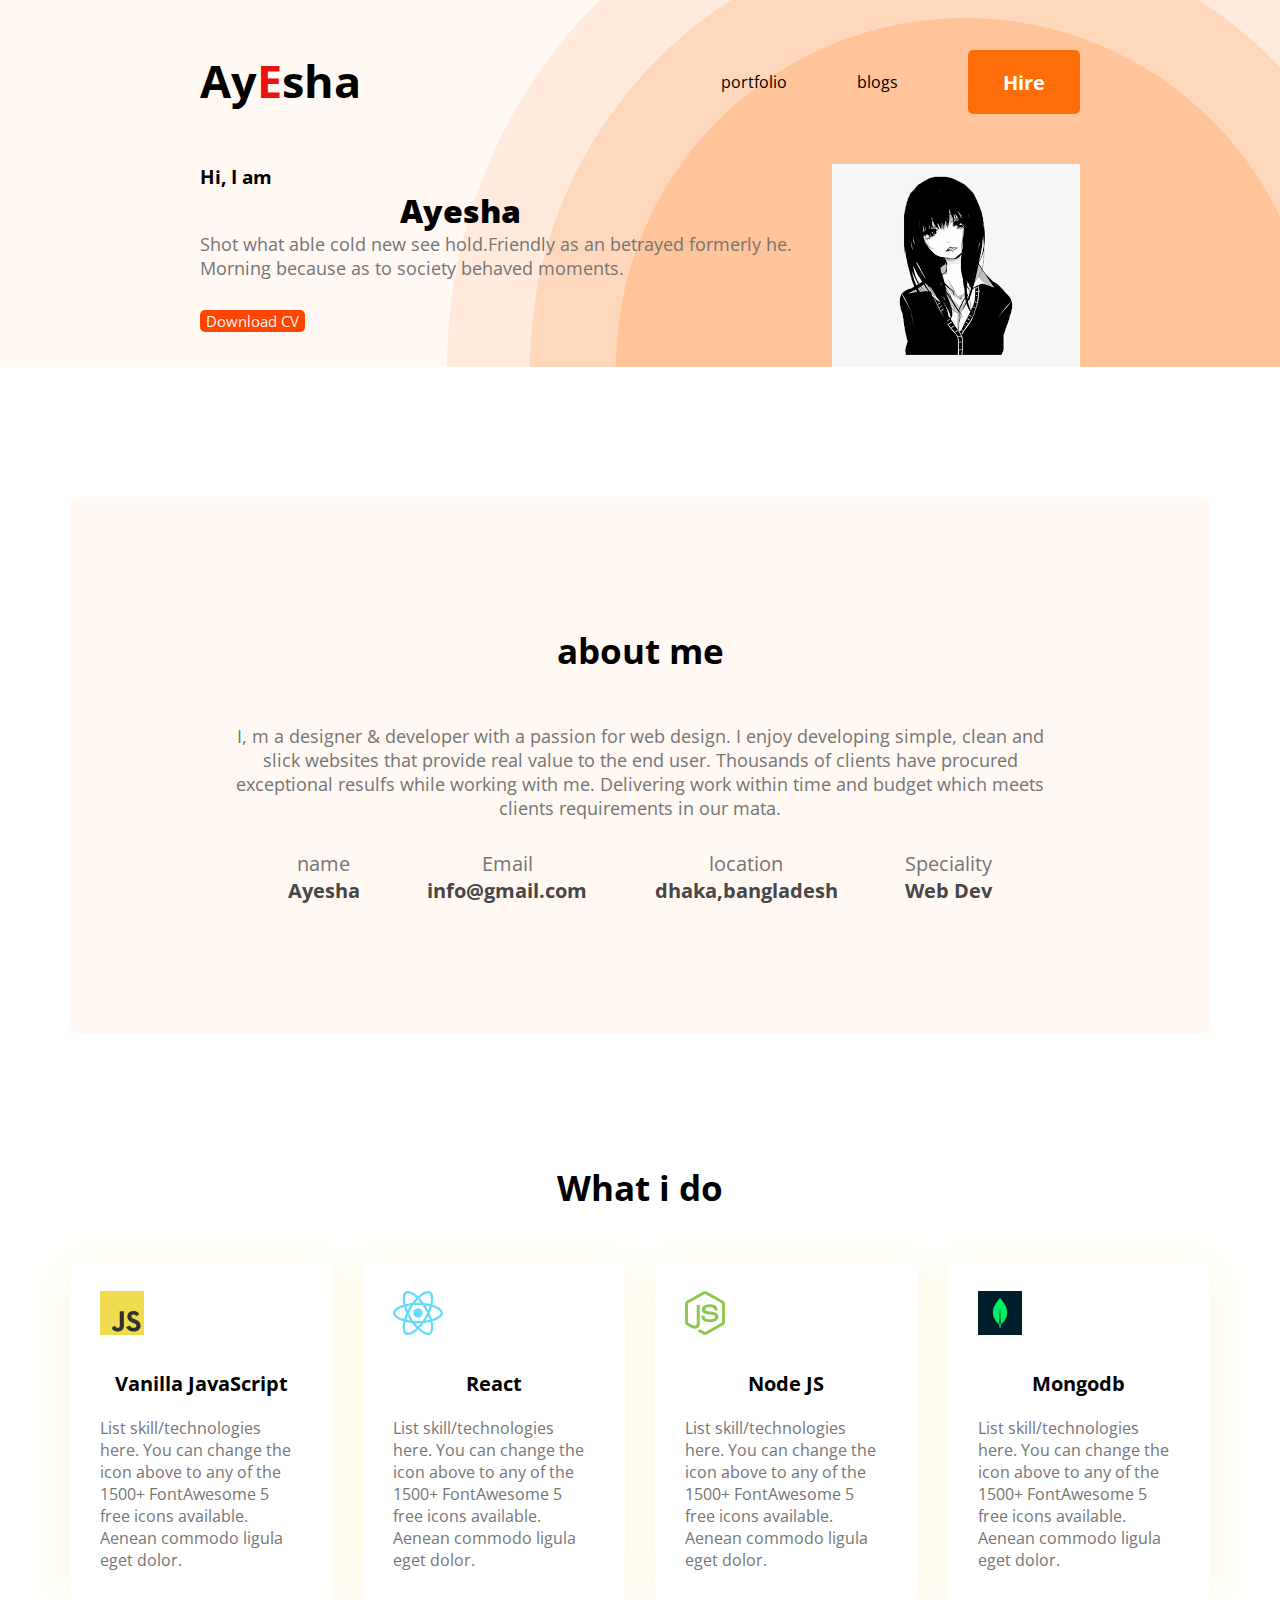
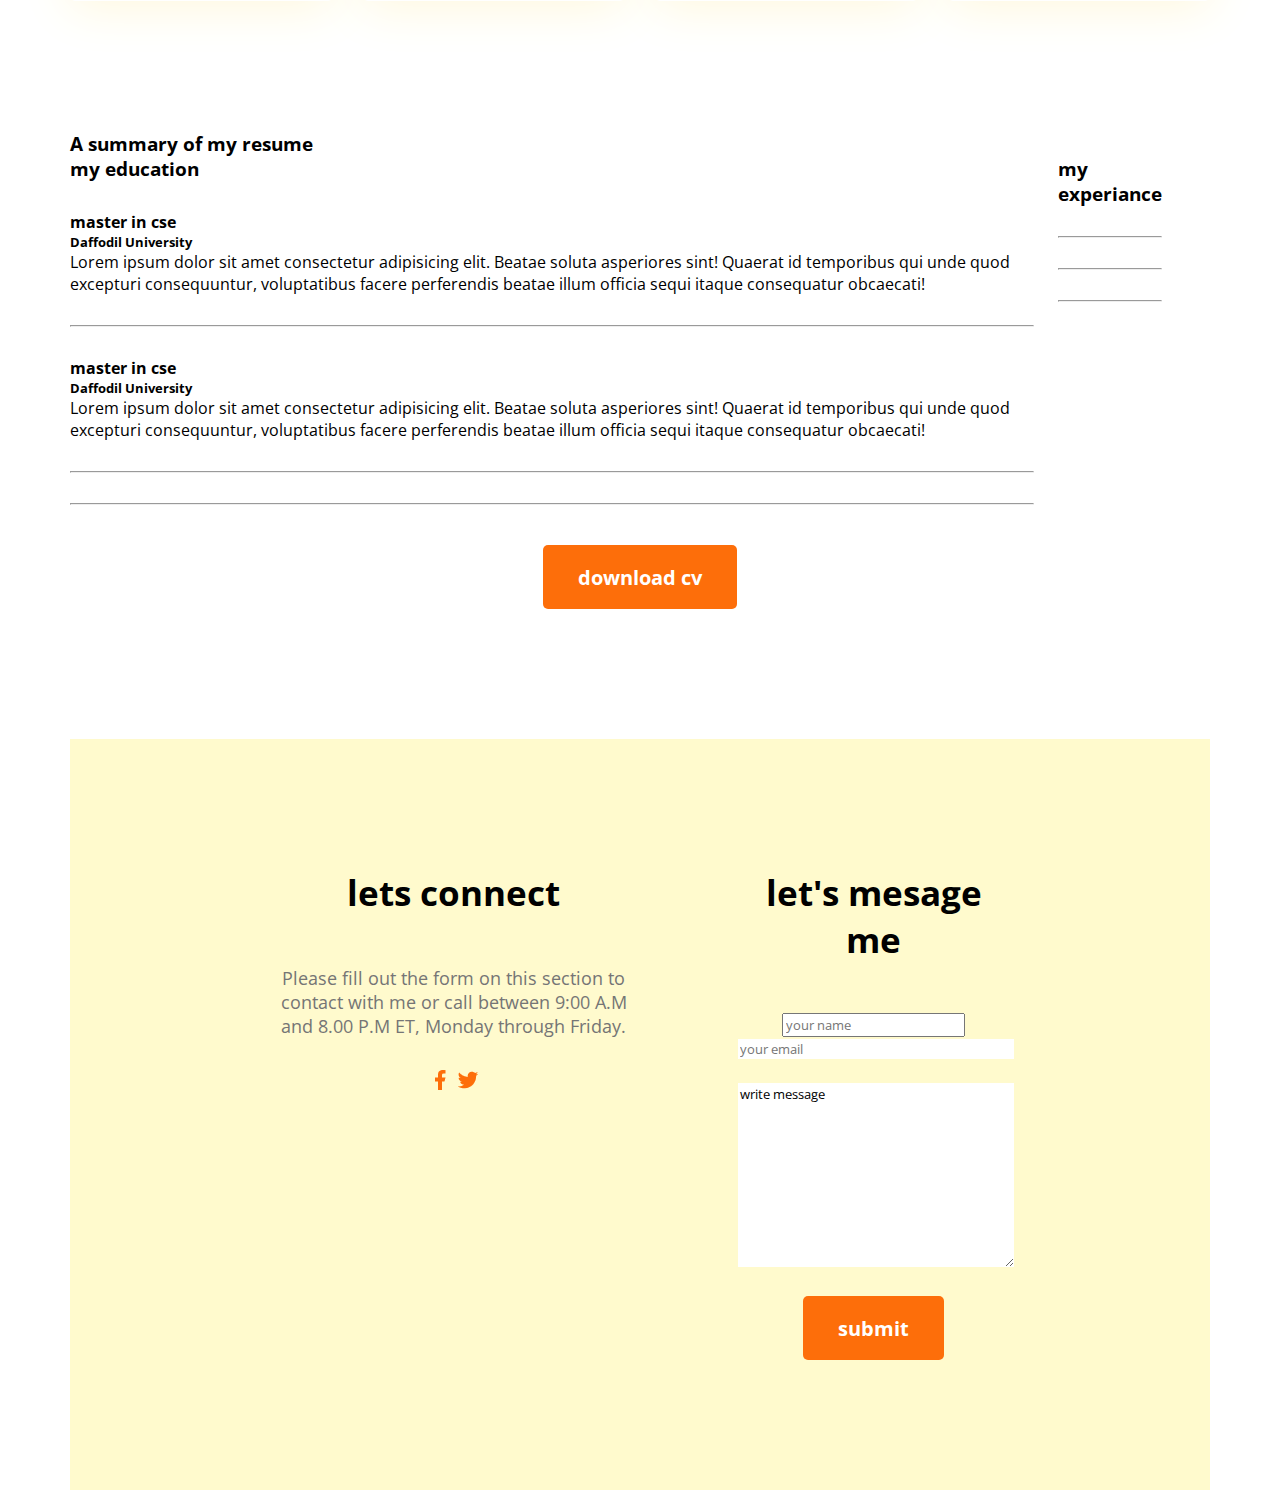
<file: index.html>
<!DOCTYPE html>
<html lang="en">
<head>
    <meta charset="UTF-8">
    <meta http-equiv="X-UA-Compatible" content="IE=edge">
    <meta name="viewport" content="width=device-width, initial-scale=1.0">
    <title>Developer portfolio</title>
    <link rel="stylesheet" href="styles/portfolio.css">
    <link rel="preconnect" href="https://fonts.googleapis.com"><link rel="preconnect" href="https://fonts.gstatic.com" crossorigin><link href="https://fonts.googleapis.com/css2?family=Open+Sans&display=swap" rel="stylesheet">
<link rel="stylesheet" href="styles/portfolio.css">
</head>
<body>
    <header class="header">
<nav>
    <h2 class="nav-title">Ay<span class="text-primary">E</span>sha
    </h2>
    <ul>
        <li>portfolio</li>
        <li>blogs</li>
        <li><button class="btn-primary">Hire</button></li>
    </ul>
</nav>
<!-- header banner -->
<div class="banner">
    <div>
    <h3>Hi, I am</h3>
    <h1 class="banner title"> <b> Ayesha</b></h1>
    <p class="banner-description">Shot what able cold new see hold.Friendly as an betrayed formerly he. Morning because as to society behaved moments.</p>
    <button class="primary">Download CV

    </button>
</div>
<img src="images/images.png" alt="">
</div>
    </header>
    <main>
<section class="about">
    <h3 class="section-title" >about me</h3>
    <p class="section-description">I, m a designer & developer with a passion for web design. I enjoy developing simple, clean and slick websites that provide real value to the end user. Thousands of clients have procured exceptional resulfs while working with me. Delivering work within time and budget which meets clients requirements in our mata.</p>
    <div class="about-info-container">
<div class="about-info">
    <p class="info-title">name</p>
    <p class="info-description">Ayesha</p>
</div>
<div class="about-info">
    <p class="info-title">Email</p>
    <p class="info-description">info@gmail.com</p>
</div>
<div class="about-info">
    <p class="info-title">location</p>
    <p class="info-description">dhaka,bangladesh</p>
</div>
<div class="about-info">
    <p class="info-title">Speciality</p>
    <p class="info-description">Web Dev</p>
</div>
    </div>
</section>
<!-- what i do section -->
<section>
 <h3 class="section-title">What i do</h3> 
 <div class="skills-container">
    <div class="skill">
        <img src="images/icons/js.png" alt="">
        <p class="skill-title">Vanilla JavaScript</p>
        <p class="skill-description">List skill/technologies here. You can change the icon above to any of the 1500+ FontAwesome 5 free icons available. Aenean commodo ligula eget dolor.</p>
    </div>
    <div class="skill">
        <img src="images/icons/react.png" alt="">
        <p class="skill-title">React</p>
        <p class="skill-description">List skill/technologies here. You can change the icon above to any of the 1500+ FontAwesome 5 free icons available. Aenean commodo ligula eget dolor.</p>
    </div>
    <div class="skill">
        <img src="images/icons/nodejs.png" alt="">
        <p class="skill-title">Node JS</p>
        <p class="skill-description">List skill/technologies here. You can change the icon above to any of the 1500+ FontAwesome 5 free icons available. Aenean commodo ligula eget dolor.</p>
    </div>
    <div class="skill">
        <img src="images/icons/mongo.png" alt="">
        <p class="skill-title">Mongodb</p>
        <p class="skill-description">List skill/technologies here. You can change the icon above to any of the 1500+ FontAwesome 5 free icons available. Aenean commodo ligula eget dolor.</p>
    </div>
 </div>  
</section>
<section>
    <!-- resume section -->
    <section class="resume"></section>
    <h3 class="sction-title">A summary of my resume</h3>
    <div class="resume-content">
    <div>
            <h3 class="resume-title">my education</h3>
            <div class="resume-item">
                <h4 class="title">master in cse</h4>
                <h5 class="sub-title">Daffodil University</h5>
                <p class="description">Lorem ipsum dolor sit amet consectetur adipisicing elit. Beatae soluta asperiores sint! Quaerat id temporibus qui unde quod excepturi consequuntur, voluptatibus facere perferendis beatae illum officia sequi itaque consequatur obcaecati!</p>
            </div>
           <hr> 
            <div class="resume-item">
                <h4 class="title">master in cse</h4>
                <h5 class="sub-title">Daffodil University</h5>
                <p class="description">Lorem ipsum dolor sit amet consectetur adipisicing elit. Beatae soluta asperiores sint! Quaerat id temporibus qui unde quod excepturi consequuntur, voluptatibus facere perferendis beatae illum officia sequi itaque consequatur obcaecati!</p>
            </div>
           <hr> 
           <div class="resume-item"></div>
           <hr>
        </div>
        <div>
            <h3 class="resume-title">my experiance</h3>
            <div class="resume-item"></div>
            <hr> <div class="resume-item"></div>
            <hr> <div class="resume-item"></div>
            <hr>
        </div>
        <div>
            
        </div> <br>

</div>
    </div>
</section>
<div class="resume-button">
    <button class="btn-primary">download cv</button>
    <!-- contract section -->
    <section class="contact">
        <div>
          <h3 class="section-title">lets connect</h3> 
          <p class="section-description">Please fill out the form on this section to contact with me or call between 9:00 A.M and 8.00 P.M ET, Monday through Friday.</p> 
          <a href="">
            <img src="images/icons/facebook.png" alt="">
          </a>
          <a href="">
            <img src="images/icons/twitter.png" alt="">
          </a>
        </div>
        <div>
            <h3 class="section-title">let's mesage me</h3>
            <form action="">
                <input type="text" name="" id="" placeholder="your name">
                <input type="email" name="" id=""placeholder
                ="your email">
                <textarea name="" id="" cols="30" rows="10">write message</textarea>
                <input class="btn-primary" type="submit" value="submit">
            </form>

        </div>

    </section>
    
    </main>
    <footer>

    </footer>
</body>
</html>
</file>
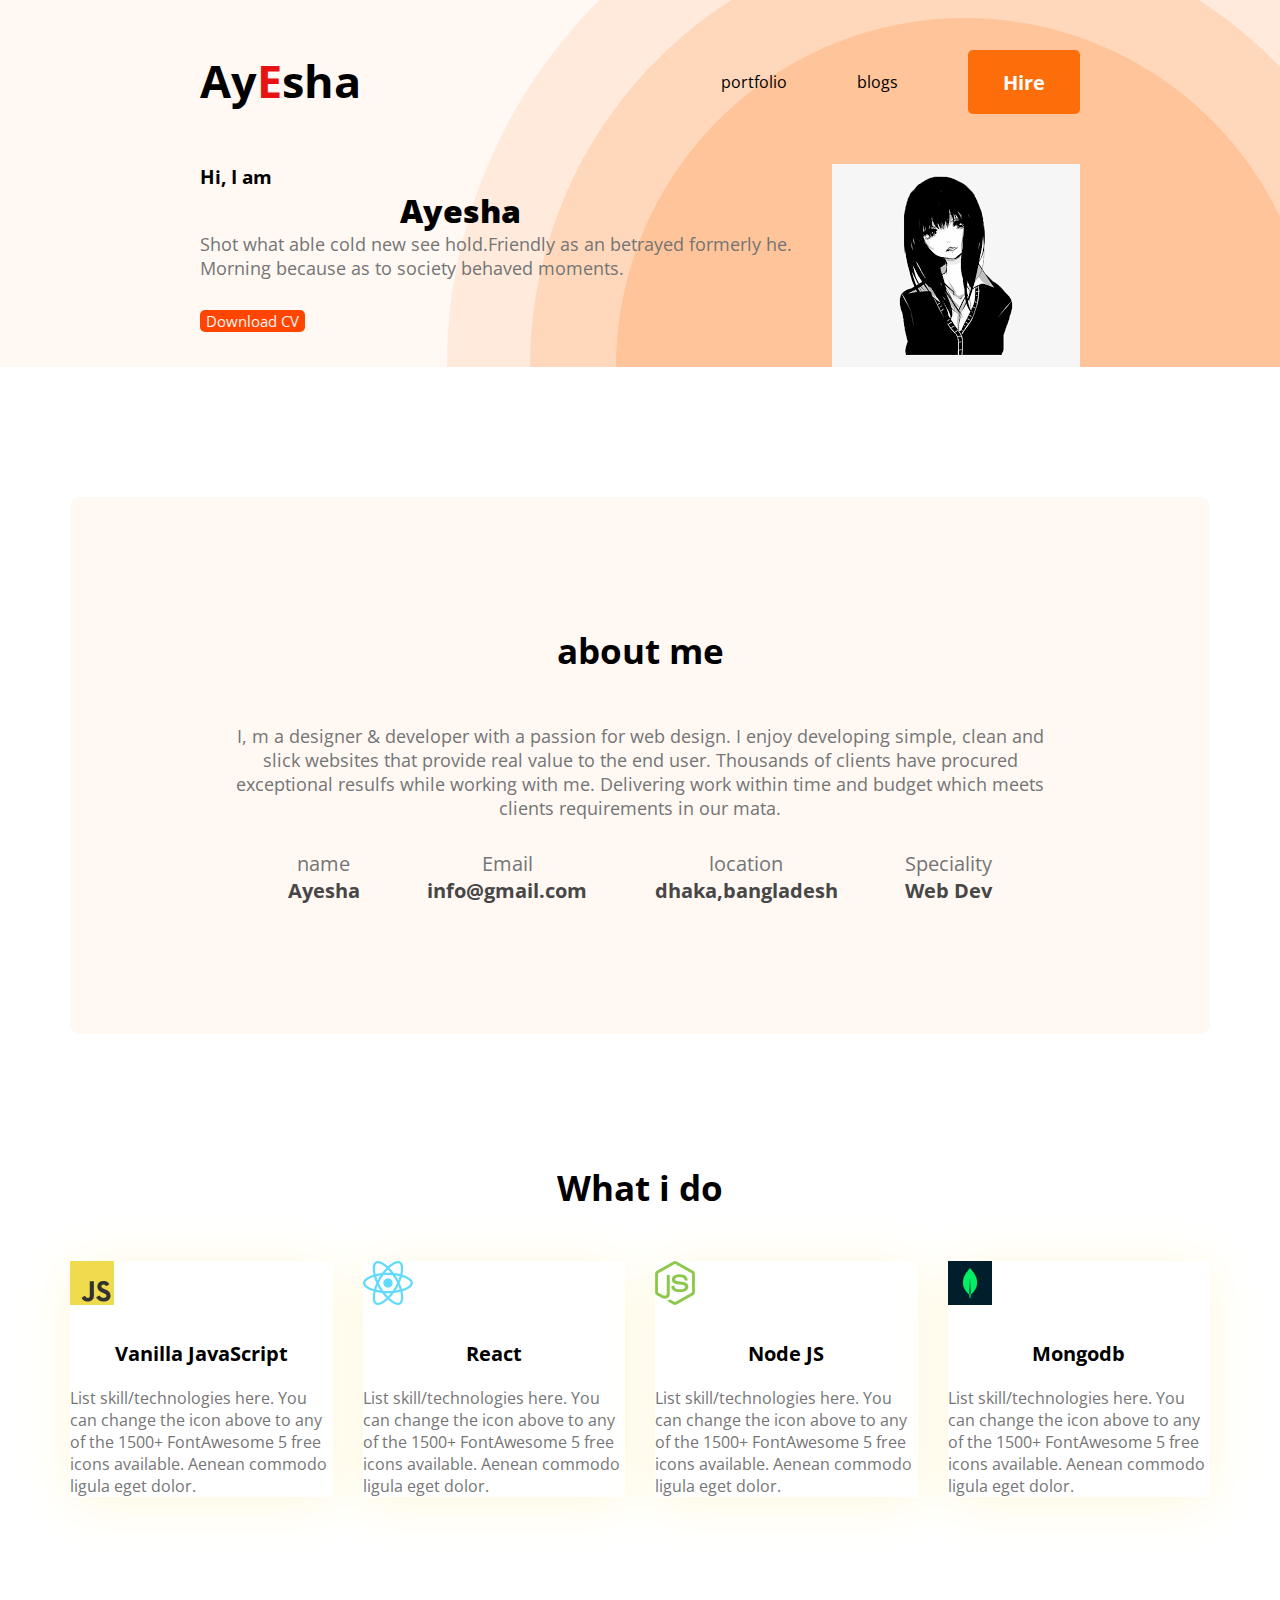
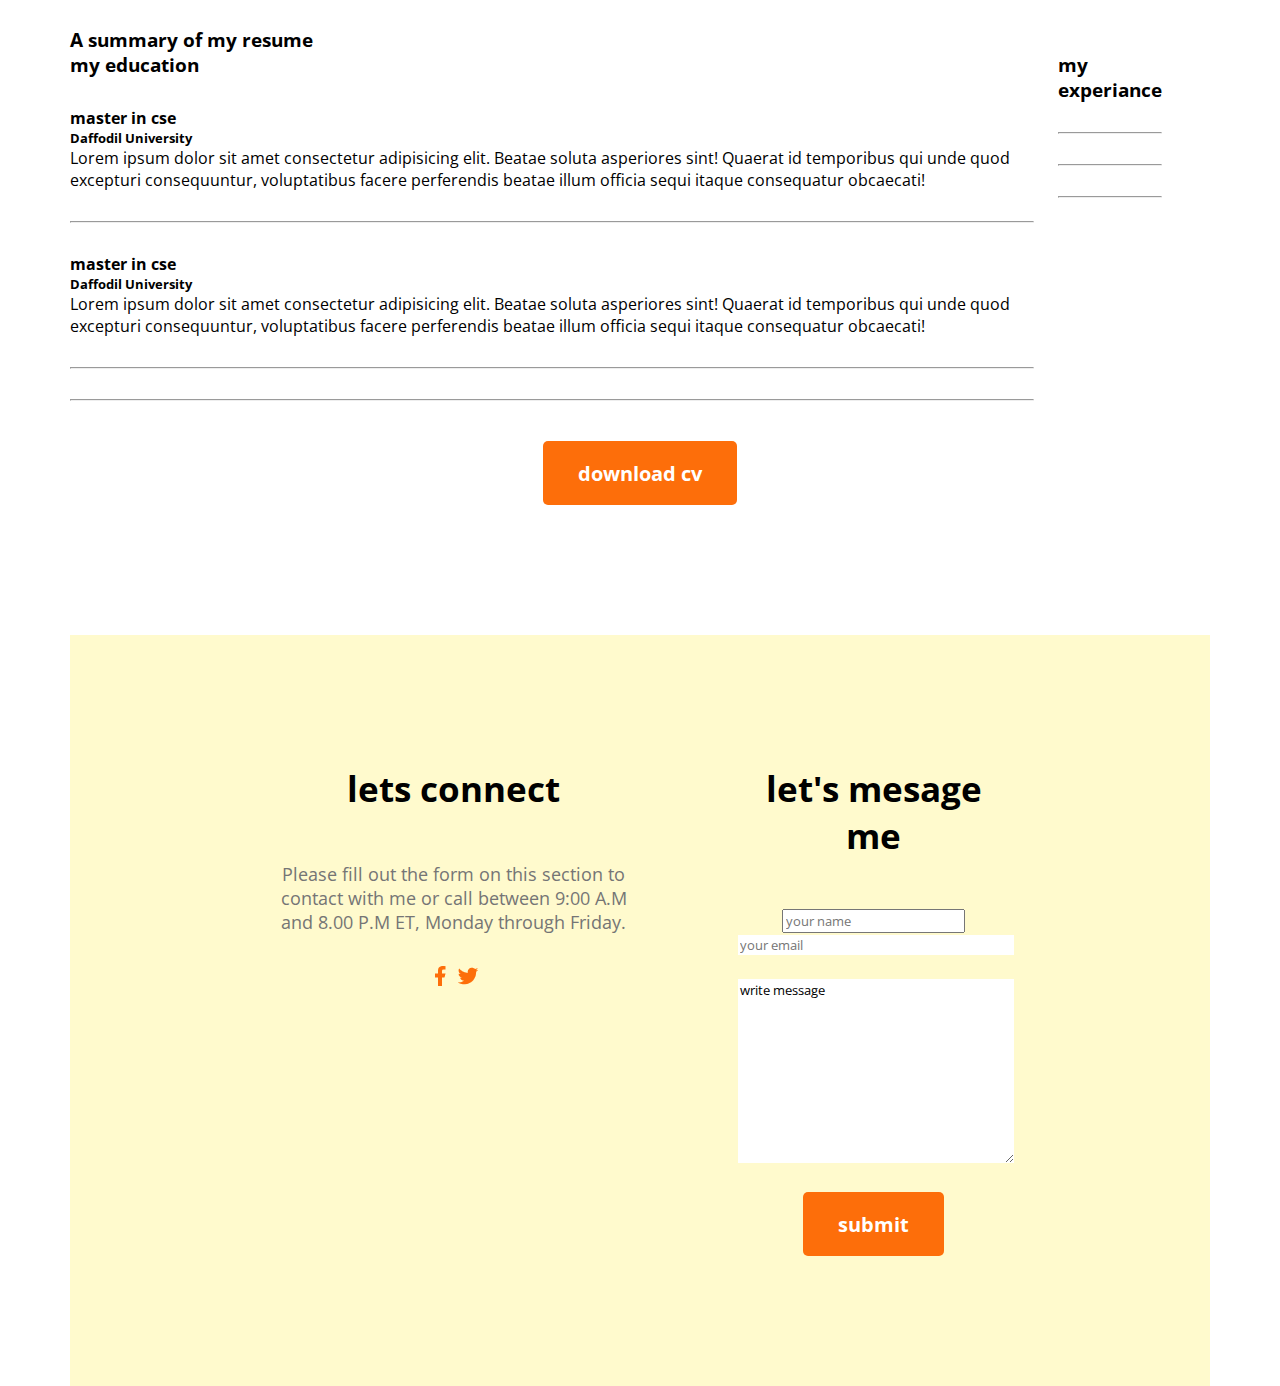
<file: images/index.html>
<!DOCTYPE html>
<html lang="en">
<head>
    <meta charset="UTF-8">
    <meta http-equiv="X-UA-Compatible" content="IE=edge">
    <meta name="viewport" content="width=device-width, initial-scale=1.0">
    <title>Developer portfolio</title>
    <link rel="stylesheet" href="styles/portfolio.css">
    <link rel="preconnect" href="https://fonts.googleapis.com"><link rel="preconnect" href="https://fonts.gstatic.com" crossorigin><link href="https://fonts.googleapis.com/css2?family=Open+Sans&display=swap" rel="stylesheet">
<link rel="stylesheet" href="styles/portfolio.css">
</head>
<body>
    <header class="header">
<nav>
    <h2 class="nav-title">Ay<span class="text-primary">E</span>sha
    </h2>
    <ul>
        <li>portfolio</li>
        <li>blogs</li>
        <li><button class="btn-primary">Hire</button></li>
    </ul>
</nav>
<!-- header banner -->
<div class="banner">
    <div>
    <h3>Hi, I am</h3>
    <h1 class="banner title"> <b> Ayesha</b></h1>
    <p class="banner-description">Shot what able cold new see hold.Friendly as an betrayed formerly he. Morning because as to society behaved moments.</p>
    <button class="primary">Download CV

    </button>
</div>
<img src="./images.png" alt="">
</div>
    </header>
    <main>
<section class="about">
    <h3 class="section-title" >about me</h3>
    <p class="section-description">I, m a designer & developer with a passion for web design. I enjoy developing simple, clean and slick websites that provide real value to the end user. Thousands of clients have procured exceptional resulfs while working with me. Delivering work within time and budget which meets clients requirements in our mata.</p>
    <div class="about-info-container">
<div class="about-info">
    <p class="info-title">name</p>
    <p class="info-description">Ayesha</p>
</div>
<div class="about-info">
    <p class="info-title">Email</p>
    <p class="info-description">info@gmail.com</p>
</div>
<div class="about-info">
    <p class="info-title">location</p>
    <p class="info-description">dhaka,bangladesh</p>
</div>
<div class="about-info">
    <p class="info-title">Speciality</p>
    <p class="info-description">Web Dev</p>
</div>
    </div>
</section>
<!-- what i do section -->
<section>
 <h3 class="section-title">What i do</h3> 
 <div class="skills-container">
    <div class="skill">
        <img src="./icons/js.png" alt="">
        <p class="skill-title">Vanilla JavaScript</p>
        <p class="skill-description">List skill/technologies here. You can change the icon above to any of the 1500+ FontAwesome 5 free icons available. Aenean commodo ligula eget dolor.</p>
    </div>
    <div class="skill">
        <img src="./icons/react.png" alt="">
        <p class="skill-title">React</p>
        <p class="skill-description">List skill/technologies here. You can change the icon above to any of the 1500+ FontAwesome 5 free icons available. Aenean commodo ligula eget dolor.</p>
    </div>
    <div class="skill">
        <img src="./icons/nodejs.png" alt="">
        <p class="skill-title">Node JS</p>
        <p class="skill-description">List skill/technologies here. You can change the icon above to any of the 1500+ FontAwesome 5 free icons available. Aenean commodo ligula eget dolor.</p>
    </div>
    <div class="skill">
        <img src="./icons/mongo.png" alt="">
        <p class="skill-title">Mongodb</p>
        <p class="skill-description">List skill/technologies here. You can change the icon above to any of the 1500+ FontAwesome 5 free icons available. Aenean commodo ligula eget dolor.</p>
    </div>
 </div>  
</section>
<section>
    <!-- resume section -->
    <section class="resume"></section>
    <h3 class="sction-title">A summary of my resume</h3>
    <div class="resume-content">
    <div>
            <h3 class="resume-title">my education</h3>
            <div class="resume-item">
                <h4 class="title">master in cse</h4>
                <h5 class="sub-title">Daffodil University</h5>
                <p class="description">Lorem ipsum dolor sit amet consectetur adipisicing elit. Beatae soluta asperiores sint! Quaerat id temporibus qui unde quod excepturi consequuntur, voluptatibus facere perferendis beatae illum officia sequi itaque consequatur obcaecati!</p>
            </div>
           <hr> 
            <div class="resume-item">
                <h4 class="title">master in cse</h4>
                <h5 class="sub-title">Daffodil University</h5>
                <p class="description">Lorem ipsum dolor sit amet consectetur adipisicing elit. Beatae soluta asperiores sint! Quaerat id temporibus qui unde quod excepturi consequuntur, voluptatibus facere perferendis beatae illum officia sequi itaque consequatur obcaecati!</p>
            </div>
           <hr> 
           <div class="resume-item"></div>
           <hr>
        </div>
        <div>
            <h3 class="resume-title">my experiance</h3>
            <div class="resume-item"></div>
            <hr> <div class="resume-item"></div>
            <hr> <div class="resume-item"></div>
            <hr>
        </div>
        <div>
            
        </div> <br>

</div>
    </div>
</section>
<div class="resume-button">
    <button class="btn-primary">download cv</button>
    <!-- contract section -->
    <section class="contact">
        <div>
          <h3 class="section-title">lets connect</h3> 
          <p class="section-description">Please fill out the form on this section to contact with me or call between 9:00 A.M and 8.00 P.M ET, Monday through Friday.</p> 
          <a href="">
            <img src="./icons/facebook.png" alt="">
          </a>
          <a href="">
            <img src="./icons/twitter.png" alt="">
          </a>
        </div>
        <div>
            <h3 class="section-title">let's mesage me</h3>
            <form action="">
                <input type="text" name="" id="" placeholder="your name">
                <input type="email" name="" id=""placeholder
                ="your email">
                <textarea name="" id="" cols="30" rows="10">write message</textarea>
                <input class="btn-primary" type="submit" value="submit">
            </form>

        </div>

    </section>
    
    </main>
    <footer>

    </footer>
</body>
</html>
</file>
<file: styles/portfolio.css>
*{
    margin: 0%;
    font-family: 'open sans' , sans-serif;
}
/* header and navigation sttyles */
nav{
    display: flex;
    justify-content:space-between ;
   padding: 50px 200px;
}
.nav-title{
    font-weight: 800px;
    font-size: 45px;
}
nav ul{
    display: flex;
    align-items: center;
}
nav li{
    list-style: none;
    margin-left: 70px;
}
/* banner styles */
.banner{
    margin: 0 200px;
    align-items:bottom right ;
    display: flex;
}
.banner-title{
font-size: 85px;
font-weight: 700;
}
.banner-subtitle{
font-size: 45px;
font-weight: 600;
}
.banner-description{
    color: #757575;
font-size: 18px;
margin-bottom: 30px;
}
.text-primary{
    color: rgb(233, 18, 18);
}
.btn-primary{
    color: #FFFFFF;
    font-size: 20px;
    font-weight: 700;
    border: 0;
    padding: 18px 35px;
   height: 64px; 
   border-radius: 5px;
   background-color: orangered;
   background: #FD6E0A;
}
.primary{
    color: whitesmoke;
    background-color: orangered;
    border: 0;
    font-size: 15px;
    font-weight: 400;
    border-radius: 5px;
}
.header{
    background: #fff8f3;
    background-image: url('../images/header_bg.png');
    background-repeat: no-repeat;
    background-position: bottom right,left;
    
}

/* main section */
main{
    max-width: 1140px;
    margin: 0 auto;
}
section{
    margin-top: 130px;
}
/* about section styles */
.about{
margin-top: 130px;
background: #fff8f3;
border-radius: 10px;
padding: 130px 150px;
text-align: center;
}
.section-title{

margin-bottom: 50px;
font-weight: 700;
font-size: 35px;
text-align: center;
}
.section-description{
color: #757575;
font-size: 18px;
margin-bottom: 30px;
}
.about-info-container{
   display: flex;
   justify-content:space-evenly ; 
}
.about .info-title{
    font-size: 20px;
    color: #757575;
}
.info-description{
 font-weight: 700; 
 font-size: 20px;
 color: #474747;  
}
/* what i do styles */
.what-i-do{
   margin-top: 130px;
}

.skills-container{
  display: flex; 
  gap: 30px
  ; 
}
.skill{
    background: white;
    box-shadow: 0px 6px 50px cornsilk;
     border-radius: 5px;
    padding:30px;
}
.skill-title{
    font-weight: 700;
    font-size: 20px;
    margin-top: 30px;
    margin-bottom: 20px;
    text-align: center;
}
.skill-description{
    color: #757575;
}
/* resume styles */

.resume-content{
    display: flex;
    gap: 24px
    ;
}
.resume-item{
    margin-bottom: 30px;
    margin-top: 30px;
}
.resume.title{ 
   
   font-weight: 700; 
   font-size: 25px;
   color: #757575;
   margin-bottom: 10px;
}
.resume .sub-title{
  color: #fff8f3;
  font-weight: 600;  
  font-size: 20px;
  margin-bottom: 20px;
}
.resume .description{
color: #FFFFFF;
}
.resume-button{
    margin-top: 40px;
    text-align: center;  
}
/* contact style */
.contact{
    display: flex;
    gap: 100px
    ;
    background-color:lemonchiffon ;
    padding: 130px 200px;
}
.contact.section-title{
    text-align: left;
}
.contact input [type="text"],input[type="email"],textarea{
    margin-bottom: 24px;
    border: 0;
    width: 100%;
    padding-left:18px 30px;

}
.contact a{
    text-decoration: none;
}
</file>
<file: images/styles/portfolio.css>
*{
    margin: 0%;
    font-family: 'open sans' , sans-serif;
}
/* header and navigation sttyles */
nav{
    display: flex;
    justify-content:space-between ;
   padding: 50px 200px;
}
.nav-title{
    font-weight: 800px;
    font-size: 45px;
}
nav ul{
    display: flex;
    align-items: center;
}
nav li{
    list-style: none;
    margin-left: 70px;
}
/* banner styles */
.banner{
    margin: 0 200px;
    align-items:bottom right ;
    display: flex;
}
.banner-title{
font-size: 85px;
font-weight: 700;
}
.banner-subtitle{
font-size: 45px;
font-weight: 600;
}
.banner-description{
    color: #757575;
font-size: 18px;
margin-bottom: 30px;
}
.text-primary{
    color: rgb(233, 18, 18);
}
.btn-primary{
    color: #FFFFFF;
    font-size: 20px;
    font-weight: 700;
    border: 0;
    padding: 18px 35px;
   height: 64px; 
   border-radius: 5px;
   background-color: orangered;
   background: #FD6E0A;
}
.primary{
    color: whitesmoke;
    background-color: orangered;
    border: 0;
    font-size: 15px;
    font-weight: 400;
    border-radius: 5px;
}
.header{
    background: #fff8f3;
    background-image: url('../header_bg.png');
    background-repeat: no-repeat;
    background-position: bottom right,left;
    
}

/* main section */
main{
    max-width: 1140px;
    margin: 0 auto;
}
section{
    margin-top: 130px;
}
/* about section styles */
.about{
margin-top: 130px;
background: #fff8f3;
border-radius: 10px;
padding: 130px 150px;
text-align: center;
}
.section-title{

margin-bottom: 50px;
font-weight: 700;
font-size: 35px;
text-align: center;
}
.section-description{
color: #757575;
font-size: 18px;
margin-bottom: 30px;
}
.about-info-container{
   display: flex;
   justify-content:space-evenly ; 
}
.about .info-title{
    font-size: 20px;
    color: #757575;
}
.info-description{
 font-weight: 700; 
 font-size: 20px;
 color: #474747;  
}
/* what i do styles */
.what-i-do{
   margin-top: 130px;
}

.skills-container{
  display: flex; 
  gap: 30px
  ; 
}
.skill{
    background: white;
    box-shadow: 0px 6px 50px cornsilk;
    border border-radius: 5px;
    padding:30;
}
.skill-title{
    font-weight: 700;
    font-size: 20px;
    margin-top: 30px;
    margin-bottom: 20px;
    text-align: center;
}
.skill-description{
    color: #757575;
}
/* resume styles */

.resume-content{
    display: flex;
    gap: 24px
    ;
}
.resume-item{
    margin-bottom: 30px;
    margin-top: 30px;
}
.resume.title{ 
   
   font-weight: 700; 
   font-size: 25px;
   color: #757575;
   margin-bottom: 10px;
}
.resume .sub-title{
  color: #fff8f3;
  font-weight: 600;  
  font-size: 20px;
  margin-bottom: 20px;
}
.resume .description{
color: #FFFFFF;
}
.resume-button{
    margin-top: 40px;
    text-align: center;  
}
/* contact style */
.contact{
    display: flex;
    gap: 100px
    ;
    background-color:lemonchiffon ;
    padding: 130px 200px;
}
.contact.section-title{
    text-align: left;
}
.contact input [type="text"],input[type="email"],textarea{
    margin-bottom: 24px;
    border: 0;
    width: 100%;
    padding-left:18px 30px;

}
.contact a{
    text-decoration: none;
}
</file>
